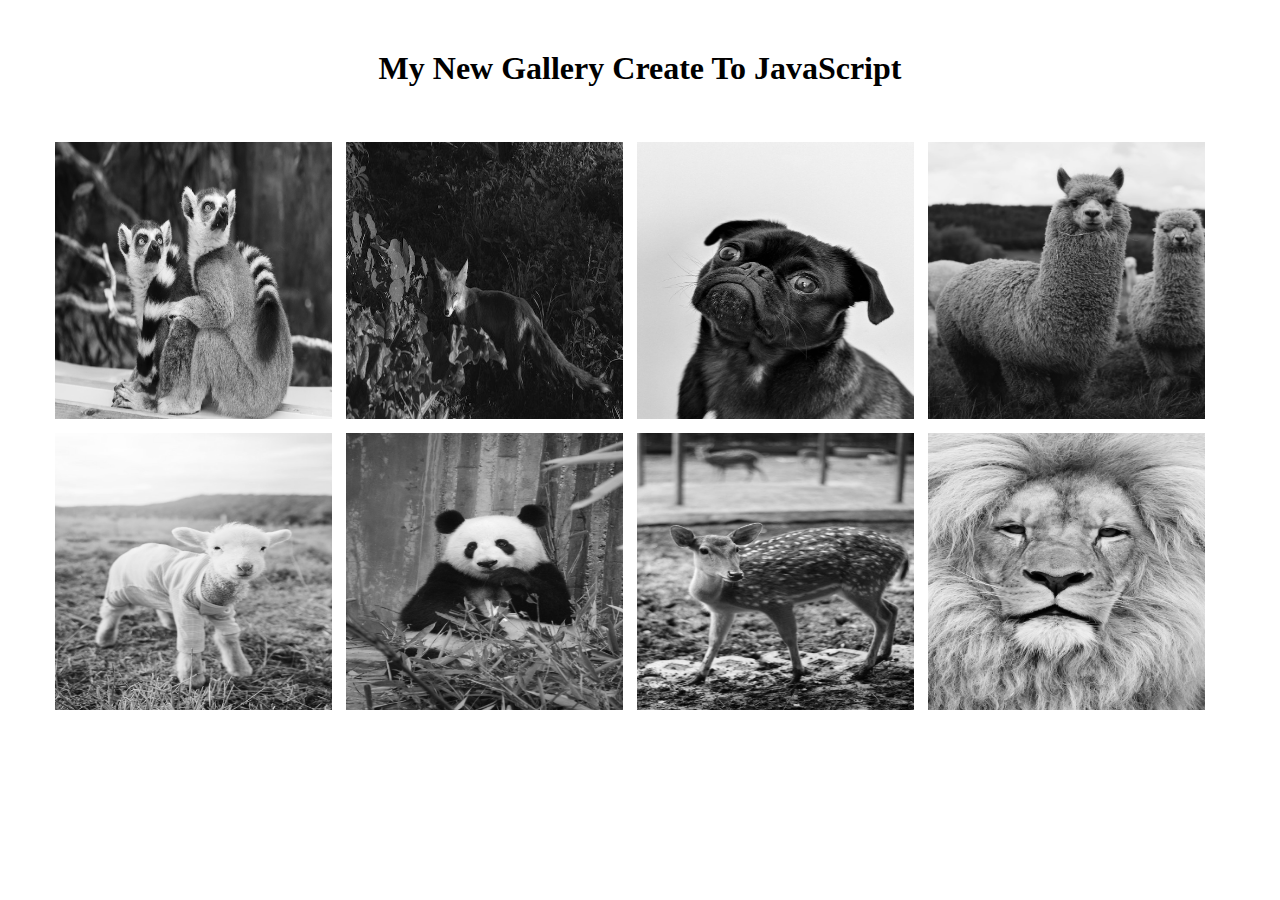
<file: index.html>
<!DOCTYPE html>
<html lang="en">

<head>
    <meta charset="UTF-8">
    <meta http-equiv="X-UA-Compatible" content="IE=edge">
    <meta name="viewport" content="width=device-width, initial-scale=1.0">
    <title>Document</title>
    <link rel="stylesheet" href="CSS/style.css">
</head>

<body>
    <h1>My New Gallery Create To JavaScript</h1>
    <div class="gallery">
        <a href="about.html"><img src="Images/pexels-anthony-)-133459(1).jpg"></a>
        <img src="Images/pexels-artyom-kulakov-2786709.jpg">
        <img src="Images/pexels-charles-1851164.jpg">
        <img src="Images/pexels-josiah-farrow-3396657.jpg">
        <img src="Images/pexels-kat-smith-568022.jpg">
        <img src="Images/pexels-laura-the-explaura-3608263.jpg">
        <img src="Images/pexels-melisa-valentin-704454.jpg">
        <img src="Images/pexels-public-domain-pictures-41315.jpg">
    </div>
</body>

</html>
</file>
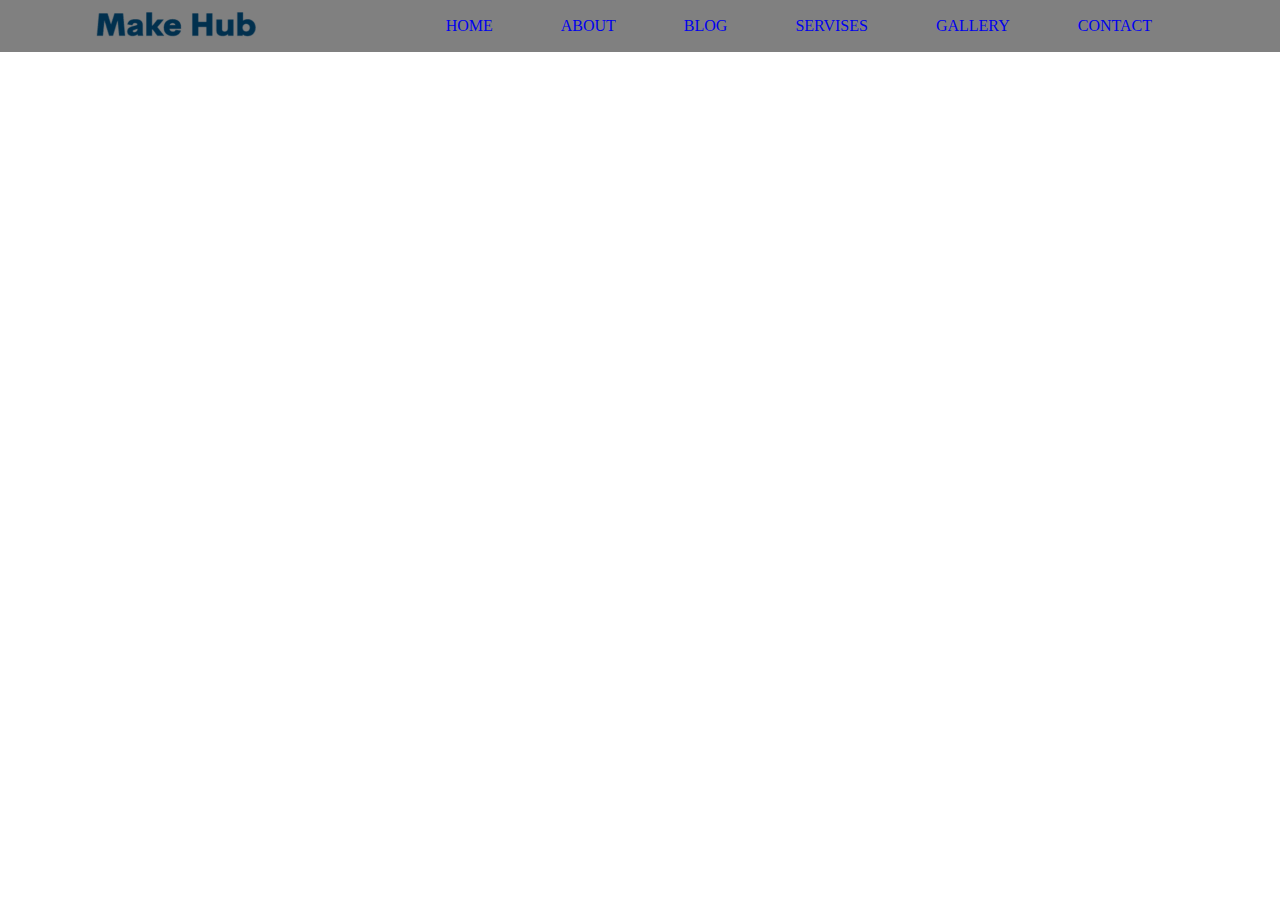
<file: about.html>
<!DOCTYPE html>
<html lang="en">

<head>
    <meta charset="UTF-8">
    <meta http-equiv="X-UA-Compatible" content="IE=edge">
    <meta name="viewport" content="width=device-width, initial-scale=1.0">
    <link rel="stylesheet" href="CSS/about.css">
    <title>Document</title>
</head>

<body>
    <div class="nav">
        <div class="nav-wraper">
            <div class="logo"><img src="Images/b52c0c1cc090a55f7c82f3c8e998fc83.makehub-logo-160x48.png"></div>
            <ul class="navber">
                <li><a href="#">HOME</a></li>
                <li><a href="#">ABOUT</a></li>
                <li><a href="#">BLOG</a></li>
                <li><a href="#">SERVISES</a></li>
                <li><a href="#">GALLERY</a></li>
                <li><a href="#">CONTACT</a></li>
            </ul>
        </div>
    </div>
</body>

</html>
</file>
<file: CSS/style.css>
*{
    margin: 0;
    padding: 0;
    box-sizing: border-box;
}
h1{
    text-align: center;
    margin: 50px 0px;
}
.gallery{
    margin: 10px 50px;
}
.gallery img{
    width: 287px;
    height: 287px;
    padding: 5px;
    filter:grayscale(100%);
    transition: 1s;
}
.gallery img:hover{
    filter: grayscale(0);
    transform: scale(1.1);
}
</file>
<file: CSS/about.css>
*{
    margin: 0;
    padding: 0;
    box-sizing: border-box;
}
.nav{
    background-color: gray;
}
.nav-wraper{
    width: 85%;
    margin: 0 auto;
    display: flex;
    align-items: center;
    
}
.logo{
    width: 20%;
}
.navber{
    width: 80%;
    text-align: end;
}
.navber li{
    display: inline-block;
    margin: 0 2rem;
    
}
.navber li a{
    text-decoration: none;
    display: block;
}
</file>
